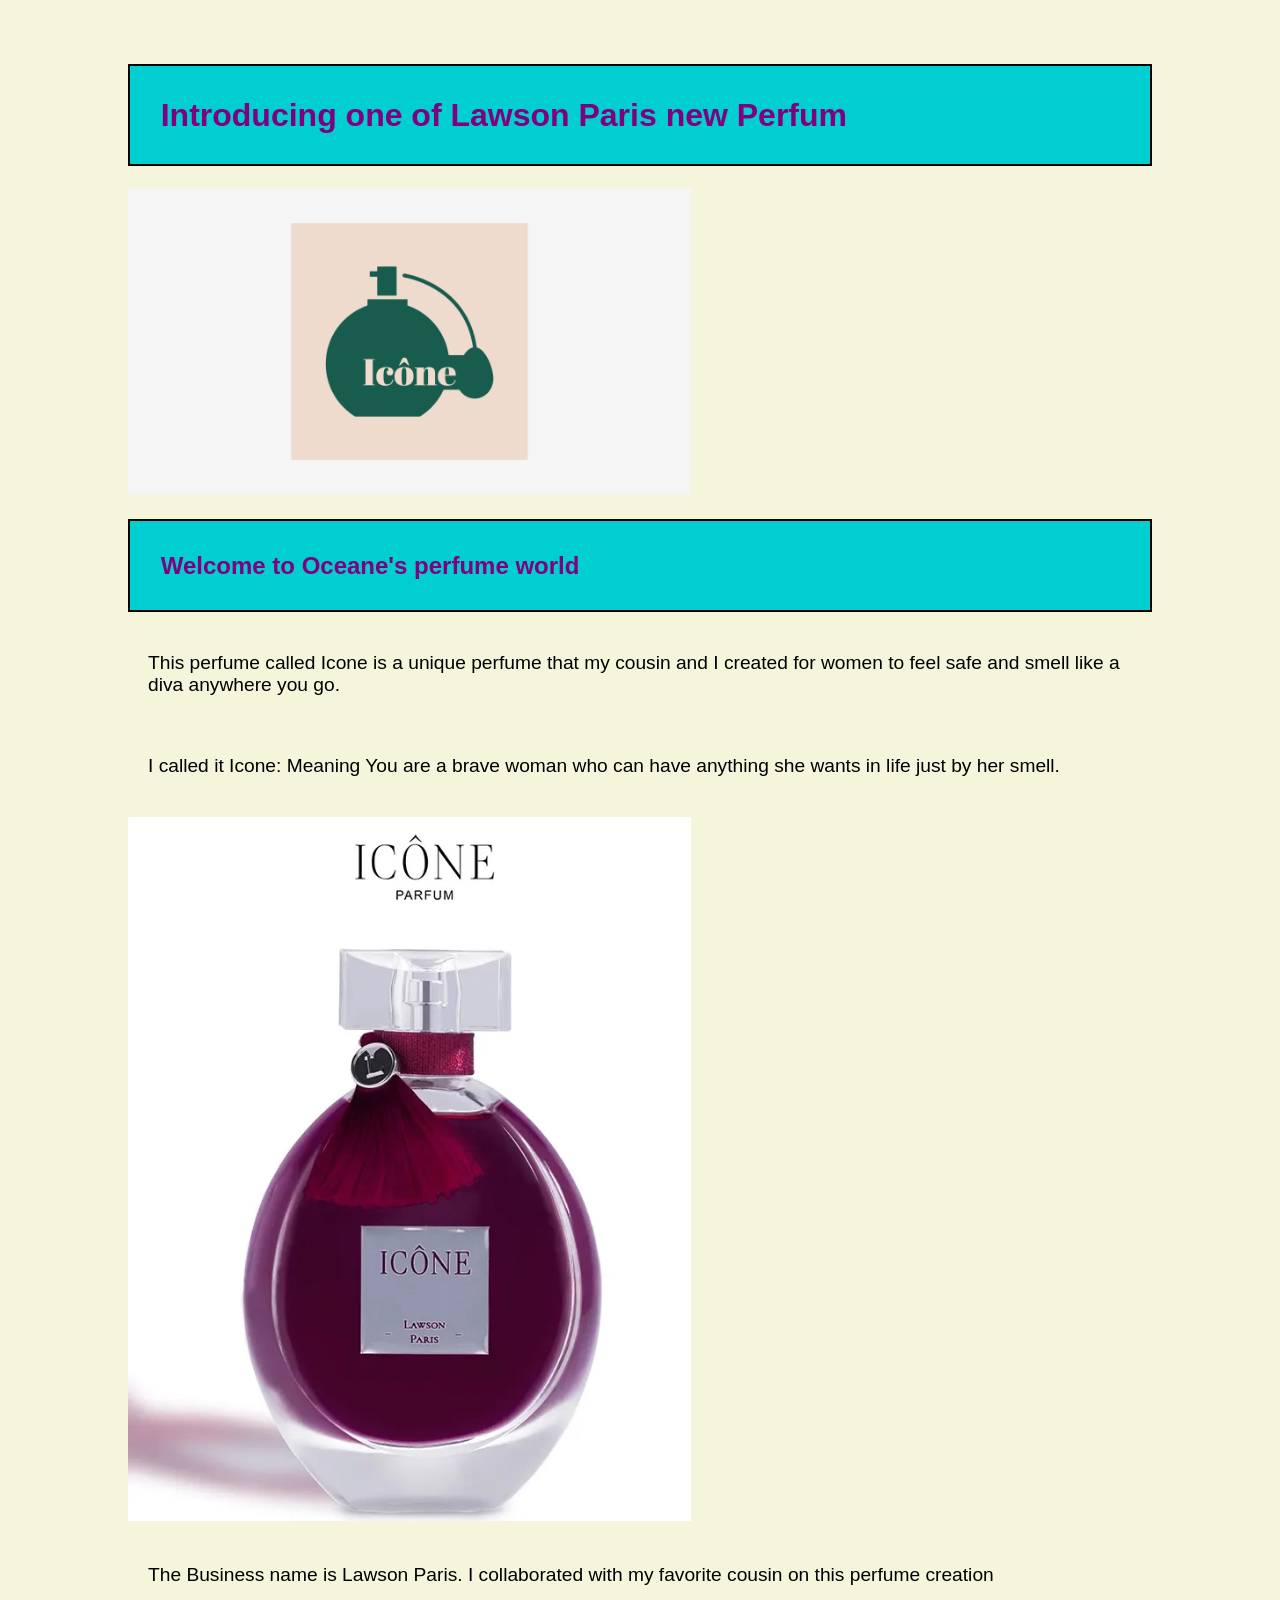
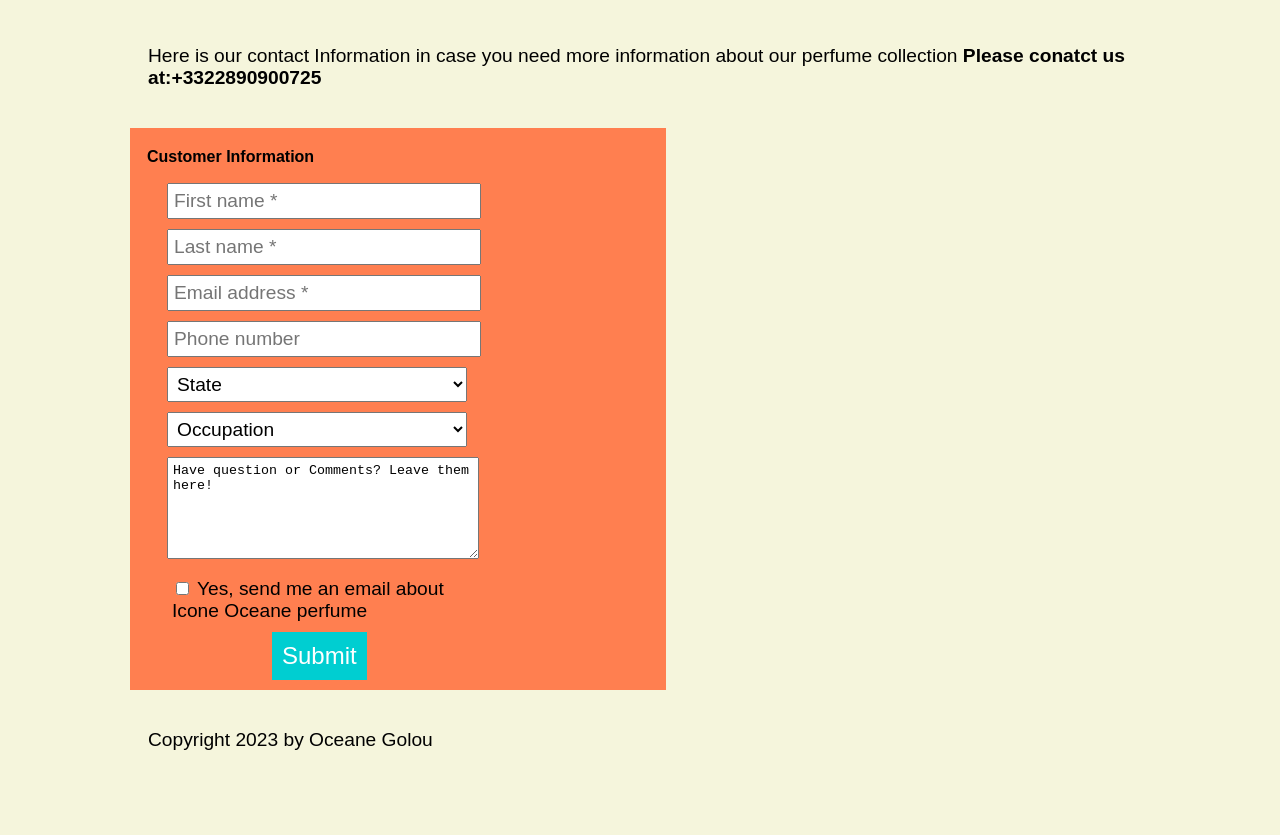
<file: index.html>
<!DOCTYPE html>
<html lang="en">
    
<head>
    
<meta charset="utf-8">
    
<title>BTS 189 Oceane Golou Web Project 6</title>
    
<link rel="stylesheet" type="text/css" href="styles.css" />
    
</head>
    
<body>

<header> 
    
    
<h1>Introducing one of Lawson Paris new Perfum  </h1>
    
<img src="My%20perfume%20Logo.png" alt="Icone perfume Logo">
</header>
    
<main>
    <section>
<h2> Welcome to Oceane's perfume world</h2>
        
<p> This perfume called Icone is a unique perfume that my cousin and I created for women to feel safe and smell like a diva anywhere you go.</p>
<p>I called it Icone: Meaning You are a brave woman who can have anything she wants in life just by her smell.</p>
    
<img src="Parfum-icone.webp" alt="Picture of Icone Perfume">
        
<p>The Business name is Lawson Paris. I collaborated with my favorite cousin on this perfume creation </p>

<p>Here is our contact Information in case you need more information about our perfume collection <strong>Please conatct us at:+3322890900725</strong></p>

</section>
    
    </main>
     <div class="form" > 
    <form method="get" action="processform.html">
        
    <fieldset id="CustInfo">
        
    <legend>Customer Information</legend>
        
    <input name="CustName" id="name" type="text" placeholder="First name *" required>
    <input name="last name" type="text" placeholder="Last name *" id="lastname" required>
    <input name="Email" type="text" placeholder="Email address *" id="Emailaddress" required>
    <input name="Phone number" id="Phonenumber" type="text" placeholder="Phone number">

    <select name="State">
    <optgroup label="State">
    <option value="State" selected>State</option>
    <option value="AL">Alabama</option>
    <option value="AK">Alaska</option>
    <option value="AZ">Arizona</option>
    <option value="AR">Arkansas</option>
    <option value="CA">California</option>
    <option value="CO">Colorado</option>
    <option value="CT">Connecticut</option>
    <option value="DE">Delaware</option>
    <option value="FL">Florida</option>
    <option value="GA">Georgia</option>
    <option value="HI">Hawaii</option>
    <option value="ID">Idaho</option>
    <option value="IL">Illinois</option>
    <option value="IN">Indiana</option>
    <option value="IA">Iowa</option>
    <option value="KS">Kansas</option>
    <option value="KY">Kentucky</option>
    <option value="LA">Louisiana</option>
    <option value="ME">Maine</option>
    <option value="MD">Maryland</option>
    <option value="MA">Massachusetts</option>
    <option value="MI" >Michigan</option>
    <option value="MN">Minnesota</option>
    <option value="MS">Mississippi</option>
    <option value="MO" >Missouri</option>
    <option value="MT">Montana</option>
    <option value="NE">Nebraska</option>
    <option value="NV">Nevada</option>
    <option value="NH">New Hampshire</option>
    <option value="NJ">New Jersey</option>
    <option value="NM">New Mexico</option>
    <option value="NJ">New York</option>
    <option value="NC" >North Carolina</option>
    <option value="ND">North Dakota></option>
    <option value="OH">Ohio</option>
    <option value="OK">Oklahoma</option>
    <option value="OR">Oregon</option>
    <option value="PA">Pennsylvania</option>
    <option value="RI">Rhode Island</option>
    <option value="SC">South Carolina</option>
    <option value="SD">South Dakota</option>
    <option value="TN">Tennessee	</option>
    <option value="TX">Texas</option>
    <option value="UT">Utah</option>
    <option value="VT">Vermont</option>
    <option value="VA">Virginia</option>
    <option value="WA">Washington</option>
    <option value="WV">West Virginia</option>
    <option value="WI">Wisconsin</option>
    <option value="WY">Wyoming</option>
        
    </optgroup>
    
    </select>
        
    <select name="Occupation">
    <optgroup label="Occupation">
    <option value="Occupation" selected>Occupation</option>
        
    <option value="Entrepreneur">Entrepreneur</option>
    <option value="Student">Student</option>
    <option value="Cashier">Cashier</option>
    <option value="Administrative assistant">Administrative assistant</option>
    <option value="Marketing specialist">Marketing specialist</option>
        
     </optgroup> 
    </select>
    <textarea rows="6" name="Comment" form="Userform">Have question or Comments? Leave them here!</textarea>
        
    <div class="Checkbox-container"><input type="checkbox" id="checkbox" value="checkbox">
    <label for="checkbox">Yes, send me an email about Icone Oceane perfume</label></div>
    
    <input type="submit" value="Submit">
        
    </fieldset>
        
    </form> 
        
        </div>
        
    <footer>
            
    <p>Copyright 2023 by Oceane Golou</p>
        
    </footer>   
    
    </body>
</file>
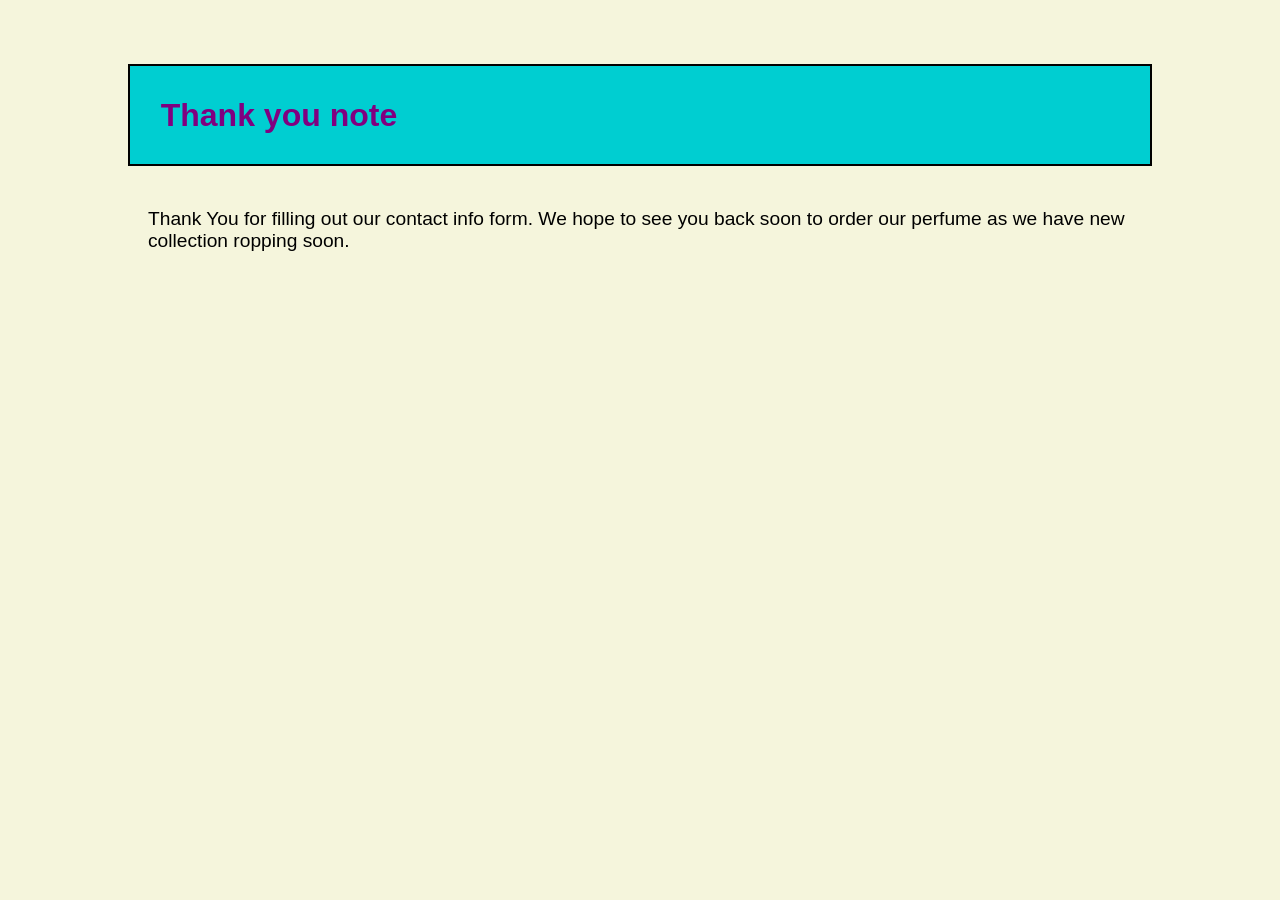
<file: processform.html>
<!DOCTYPE html>
<html lang="en">
    
<head>

<link rel="stylesheet" type="text/css" href="styles.css" />   
<meta charset="utf-8">
    
<title> Oceane Golou Web Project 6</title>

    
</head>
    
<body>

<header>
<h1>Thank you note</h1>

<p>Thank You for filling out our contact info form. We hope to see you back soon to order our perfume as we have new collection ropping soon.</p>
    
</header>
</file>
<file: styles.css>
body
{
    margin: 5% 10%;
    font-family:Arial, sans-serif;
    font-size: 100%;
    background-color: beige;
}
p{
    font-family: Arial, sans-serif;
    font-size: 1.2em;
    padding: 20px;
}
         
h1,h2
{
    margin-left: 0;
    border: 2px black solid;
    padding: 3%;
    color: Purple;
    background-color:darkturquoise;
             
}
.Checkbox-container{
    margin:5px 5px 5px 25px;
    width: 300px;
    padding: 5px;
    font-size: 1.2em;
}
         
img
{
    text-align: center;
    width: 55%;
}
form{
    margin-left: 0%;
    
}
footer{
    text-align: left;
    clear: both;
}
fieldset{
    width: 50%;
    background-color: coral;
    border: none;
    padding-top: 50px;
    position: relative;
}
legend{
    font-family: Arial, sans-serif;
    font-weight: bold;
    position: absolute;
    top: 20px;
    left: 15px;
    
}
input[type="text"] {
    padding: 5px;
    margin: 5px 5px 5px 25px;
    font-family: Arial, sans-serif;
    font-size: 1.2em;
    width: 300px;    
}
select{
    font-family: Arial, sans-serif;
    font-size: 1.2em;
    padding: 5px;
    margin:5px 5px 5px 25px;
    width: 300px;
}
input[type="submit"]{
    margin-left: 130px;
    background-color:darkturquoise;
    border: none;
    padding: 10px;
    font-family: Arial, sans-serif;
    font-size: 1.5em;
    color: white;
    
}
textarea{
    margin:5px 5px 5px 25px;
    width: 300px;
    padding: 5px;
}
</file>
